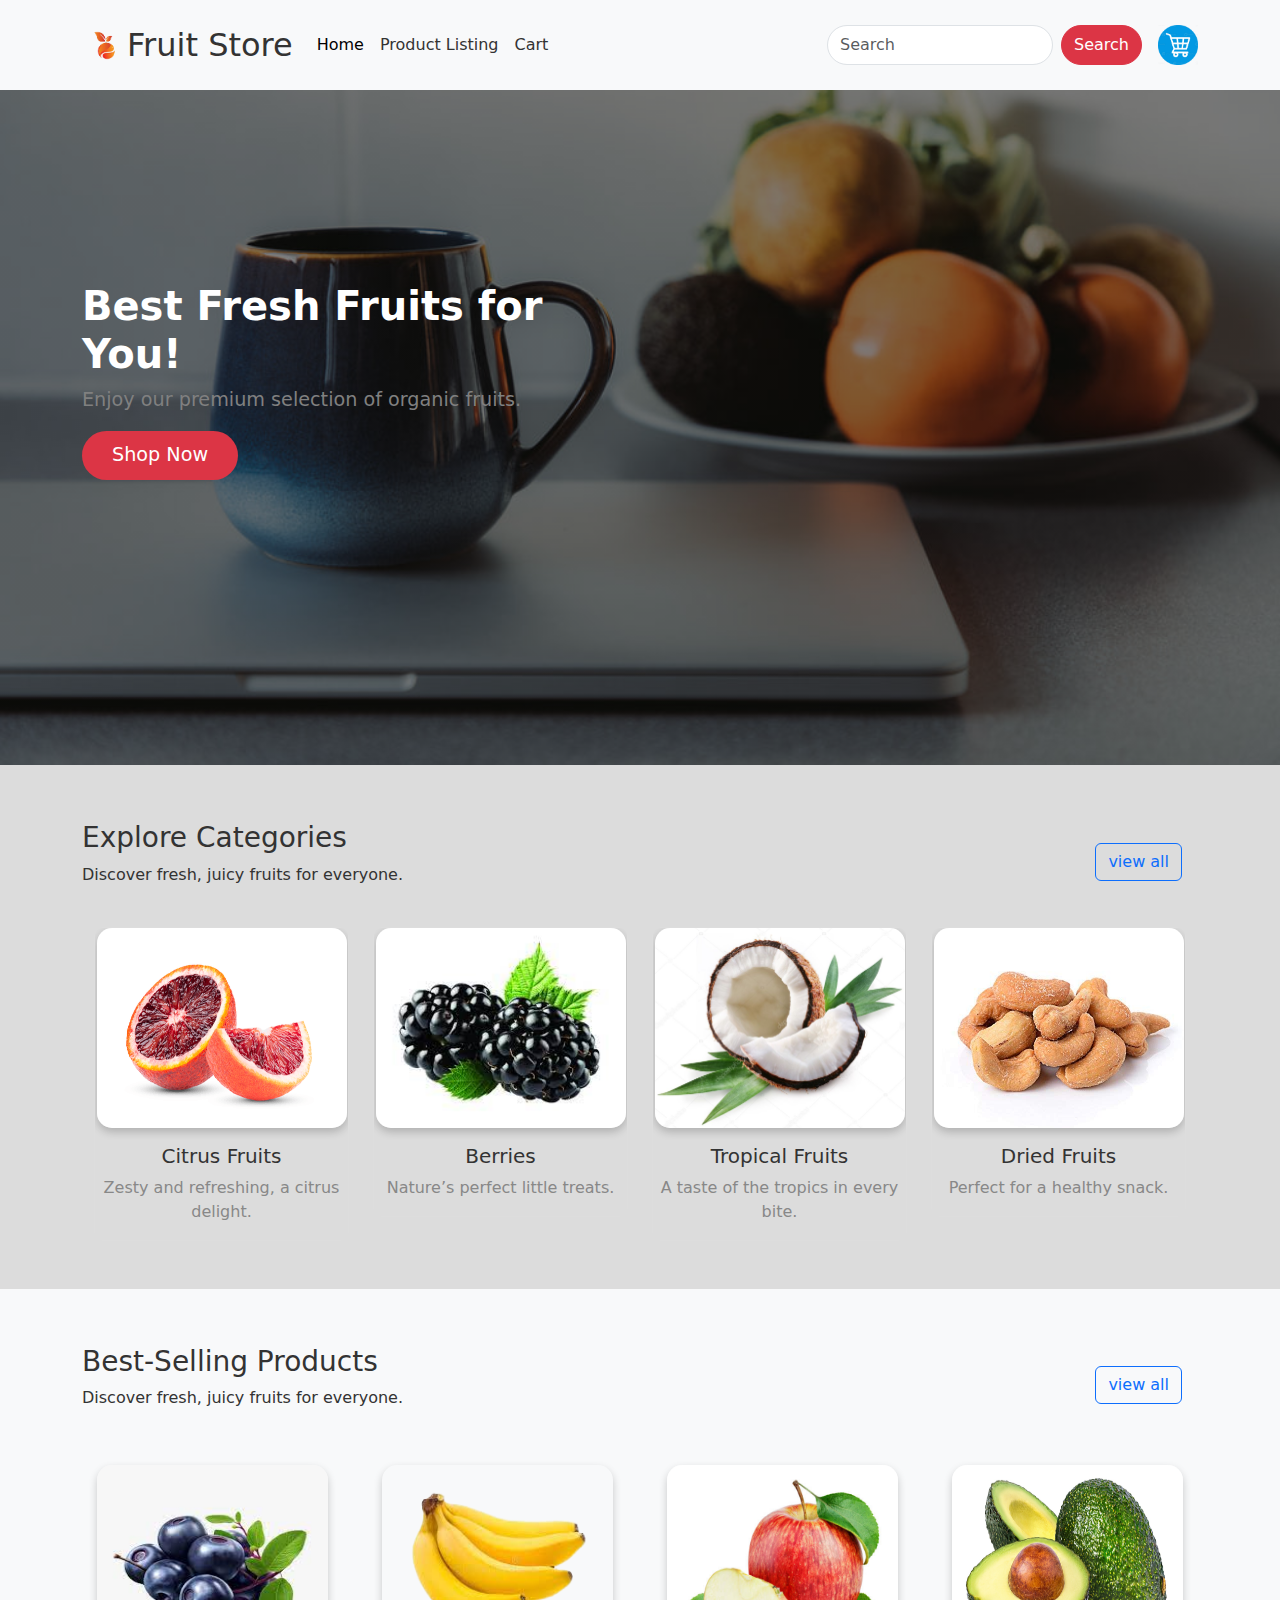
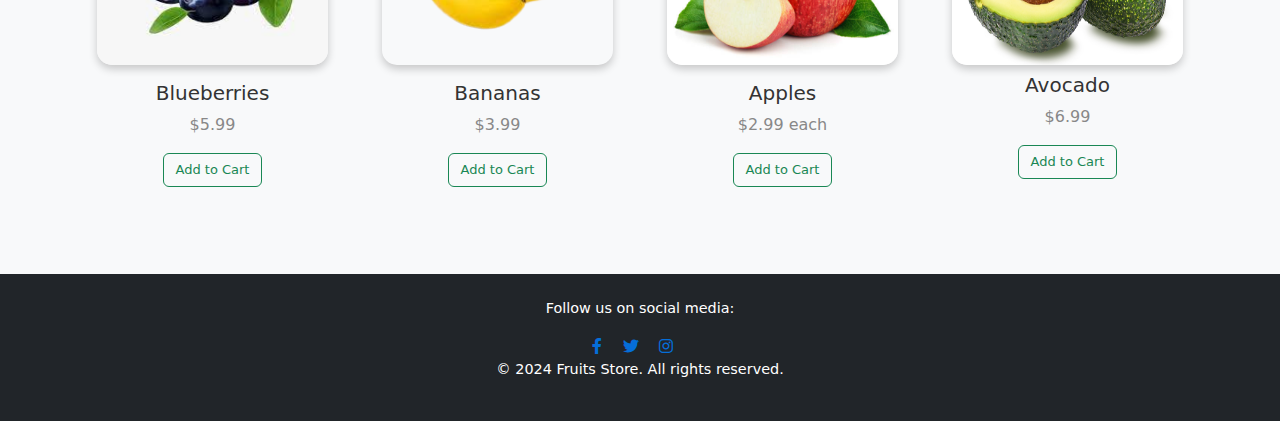
<file: index.html>
<!DOCTYPE html>
<html lang="en">
<head>
    <meta charset="UTF-8">
    <meta name="viewport" content="width=device-width, initial-scale=1.0">
    <title>Fresh Fruits Store</title>
    <link rel="icon" href="img/logo.png">
    <!-- Bootstrap CSS -->
    <link href="https://cdn.jsdelivr.net/npm/bootstrap@5.3.0/dist/css/bootstrap.min.css" rel="stylesheet">
    <!-- Custom CSS -->
    <link rel="stylesheet" href="https://cdnjs.cloudflare.com/ajax/libs/font-awesome/6.0.0-beta3/css/all.min.css">
    <link rel="stylesheet" href="style.css">
</head>
<body>

    <!-- Header with Navigation Bar -->
    <header class="navbar navbar-expand-lg navbar-light bg-light py-3">
        <div class="container">
            <img src="img/logo.png" alt="logo" class="mainlogo">
            <a class="navbar-brand" href="#">Fruit Store</a>
            <button class="navbar-toggler" type="button" data-bs-toggle="collapse" data-bs-target="#navbarNav" aria-controls="navbarNav" aria-expanded="false" aria-label="Toggle navigation">
                <span class="navbar-toggler-icon"></span>
            </button>
            <div class="collapse navbar-collapse justify-content-between" id="navbarNav">
                <ul class="navbar-nav">
                    <li class="nav-item"><a class="nav-link active" href="index.html">Home</a></li>
                    <li class="nav-item"><a class="nav-link" href="product-listing.html">Product Listing</a></li>
                    <!-- <li class="nav-item"><a class="nav-link" href="product-detail.html">Product Details</a></li> -->
                    <li class="nav-item"><a class="nav-link" href="cart.html">Cart</a></li>
                    <!-- <li class="nav-item"><a class="nav-link" href="#">Store</a></li>
                    <li class="nav-item"><a class="nav-link" href="#">Contact</a></li> -->
                </ul>
                <!-- Search Bar and Cart Icon -->
                <form class="d-flex">
                    <input class="form-control me-2" type="search" placeholder="Search" aria-label="Search">
                    <button class="btn btn-danger" type="submit">Search</button>
                    <a href="#" class="ms-3 cart-icon">
                        <img src="img/shopping-cart-icon-buying-concept-for-graphic-design-web-site-social-media-ui-mobile-app-png.png" alt="Cart" width="40">
                    </a>
                </form>
            </div>
        </div>
    </header>

    <!-- Hero Section -->
    <section class="hero-section text-center py-5">
        <div class="container main-container">
            <div class="row align-items-center">
                <div class="col-md-6 text-start main-container-content">
                    <h1>Best Fresh Fruits for You!</h1>
                    <p>Enjoy our premium selection of organic fruits.</p>
                    <a href="#" class="btn btn-danger btn-lg">Shop Now</a>
                </div>
                <div class="col-md-6 main-container-image">
                    <!-- <img src="img/fruits-banner.jpeg" alt="Promotional Organic Fruits" class="img-fluid"> -->
                </div>
            </div>
        </div>
    </section>

    <!-- Product Categories Section -->
    <section class="product-categories py-5">
        <div class="container">
            <div class="product-title mb-4 mt-2">
                <div>
                    <h3 class="text-start mb-2">Explore Categories</h3>
                    <p>Discover fresh, juicy fruits for everyone.</p>
                </div>
                <div class="text-center my-3">
                    <a class="button-link btn mx-3 btn-outline-primary" href="./product-listing.html">view all</a>
                </div>
                
            </div>
           
            <div class="container">
                <div class="row">
                    <div class="col-md-3">
                        <div class="category-box text-center">
                            <img src="img/citrus2.png" class="img-fluid category-image mb-3" alt="Citrus Fruits">
                            <h5>Citrus Fruits</h5>
                            <p>Zesty and refreshing, a citrus delight.</p>
                        </div>
                    </div>
                    <div class="col-md-3">
                        <div class="category-box text-center">
                            <img src="img/berry.jpeg" class="img-fluid category-image mb-3" alt="Berries">
                            <h5>Berries</h5>
                            <p>Nature’s perfect little treats.</p>
                        </div>
                    </div>
                    <div class="col-md-3">
                        <div class="category-box text-center">
                            <img src="img/coconut.jpg" class="img-fluid category-image mb-3" alt="Tropical Fruits">
                            <h5>Tropical Fruits</h5>
                            <p>A taste of the tropics in every bite.</p>
                        </div>
                    </div>
                    <div class="col-md-3">
                        <div class="category-box text-center">
                            <img src="img/Cashews.jpg" class="img-fluid category-image mb-3" alt="Dried Fruits">
                            <h5>Dried Fruits</h5>
                            <p>Perfect for a healthy snack.</p>
                        </div>
                    </div>
                </div>
            </div>
            
            
    </section>

    <!-- Best-Selling Products Section -->
    <section class="best-sellers py-5 bg-light">

        <div class="container">
            <!-- <h2 class="text-center mb-4">Best-Selling Products</h2> -->
            <div class="products-title mb-4 mt-2">
                <div>
                    <h3 class="text-start mb-2">Best-Selling Products</h3>
                    <p>Discover fresh, juicy fruits for everyone.</p>
                </div>
                <div class="text-center my-3">
                    <a class="button-link btn mx-3 btn-outline-primary" href="./product-listing.html">view all</a>
                </div>
                
            </div>
            <div class="row">
                <!-- Product 1-->
                <div class="col-md-3">
                    <div class="product-card text-center">
                        <img src="img/blueberry.jpeg" class="img-fluid mb-3 product-image" alt="Product 1">
                        <h5>Blueberries</h5>
                        <p>$5.99</p>
                        <a href="#" class="btn btn-outline-success btn-text">Add to Cart</a>
                    </div>
                </div>
                <!-- Product 2 -->
                <div class="col-md-3">
                    <div class="product-card text-center">
                        <img src="img/bananas.png" class="img-fluid mb-3 product-image" alt="Product 2">
                        <h5>Bananas</h5>
                        <p>$3.99</p>
                        <a href="#" class="btn btn-outline-success btn-text">Add to Cart</a>
                    </div>
                </div>
                <!-- Product 3 -->
                <div class="col-md-3">
                    <div class="product-card text-center">
                        <img src="img/apple.jpg" class="img-fluid mb-3 product-image" alt="Product 3">
                        <h5>Apples</h5>
                        <p>$2.99 each</p>
                        <a href="#" class="btn btn-outline-success btn-text">Add to Cart</a>
                    </div>
                </div>
                <!-- Product 4 -->
                <div class="col-md-3">
                    <div class="product-card text-center">
                        <img src="img/Avocado.jpg" class="img-fluid mb-2 product-image" alt="Product 4">
                        <h5>Avocado</h5>
                        <p>$6.99</p>
                        <a href="#" class="btn btn-outline-success btn-text">Add to Cart</a>
                    </div>
                </div>
            </div>
            <br>
            <!-- btn-click for more -->
            <!-- <div class="text-center my-3">
                <button class="btn btn-danger">Click For More</button>
            </div> -->
        </div>
    </section>

    <!-- Footer -->
    <footer class="bg-dark text-white text-center py-4">
        <div class="container">
            <p>Follow us on social media:</p>
            <a href="#"><i class="fab fa-facebook-f"></i></a>
            <a href="#"><i class="fab fa-twitter"></i></a>
            <a href="#"><i class="fab fa-instagram"></i></a>
            <p>© 2024  Fruits Store. All rights reserved.</p>
        </div>
    </footer>

    <!-- Bootstrap JS -->
    <script src="https://cdn.jsdelivr.net/npm/bootstrap@5.3.0/dist/js/bootstrap.bundle.min.js"></script>
    <script src="https://cdnjs.cloudflare.com/ajax/libs/jquery/3.6.0/jquery.min.js"></script>
    <script src="https://cdnjs.cloudflare.com/ajax/libs/popper.js/2.11.6/umd/popper.min.js"></script>
    <script src="https://cdnjs.cloudflare.com/ajax/libs/bootstrap/5.3.0/js/bootstrap.min.js"></script>
</body>
</html>
</file>
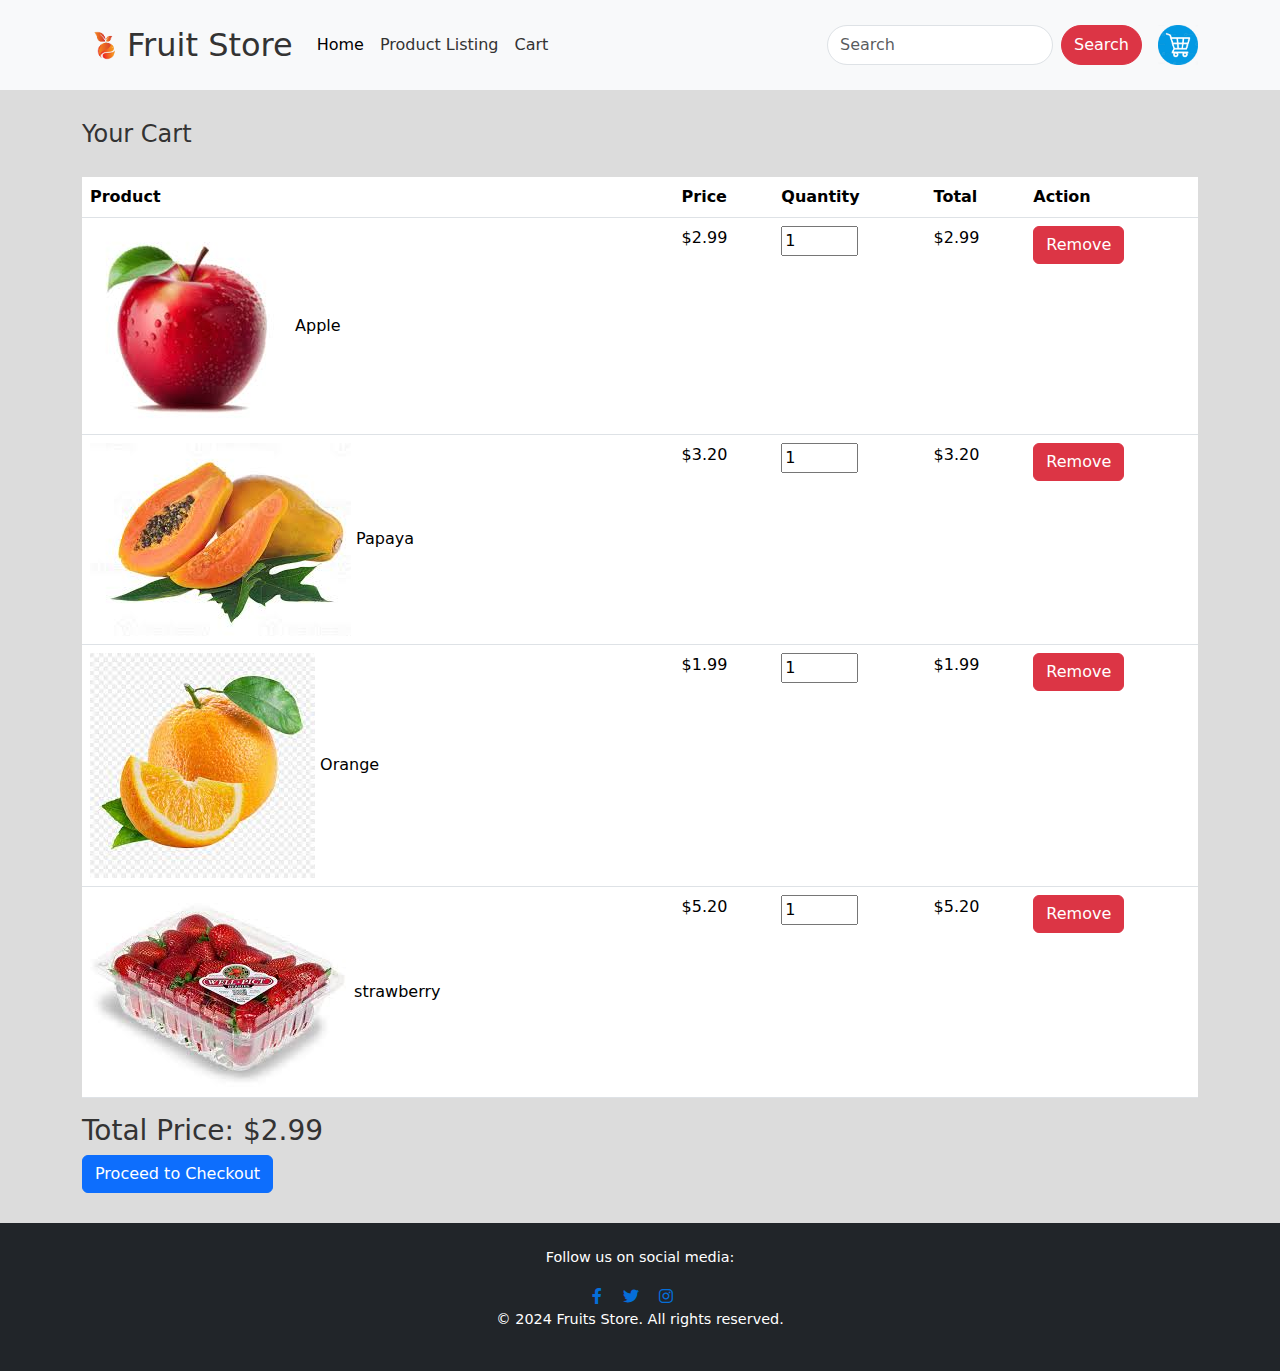
<file: cart.html>
<!DOCTYPE html>
<html lang="en">
<head>
    <meta charset="UTF-8">
    <meta name="viewport" content="width=device-width, initial-scale=1.0">
    <title>Fruit Store | Cart</title>
    <link rel="icon" href="img/logo.png">
    <link href="https://cdn.jsdelivr.net/npm/bootstrap@5.3.0/dist/css/bootstrap.min.css" rel="stylesheet">
    <!-- Custom CSS -->
    <link rel="stylesheet" href="https://cdnjs.cloudflare.com/ajax/libs/font-awesome/6.0.0-beta3/css/all.min.css">
    <link rel="stylesheet" href="style.css">
</head>
<body>

    <!-- Header with Navigation Bar -->
    <header class="navbar navbar-expand-lg navbar-light bg-light py-3">
        <div class="container">
            <img src="img/logo.png" alt="logo" class="mainlogo">
            <a class="navbar-brand" href="#">Fruit Store</a>
            <button class="navbar-toggler" type="button" data-bs-toggle="collapse" data-bs-target="#navbarNav" aria-controls="navbarNav" aria-expanded="false" aria-label="Toggle navigation">
                <span class="navbar-toggler-icon"></span>
            </button>
            <div class="collapse navbar-collapse justify-content-between" id="navbarNav">
                <ul class="navbar-nav">
                    <li class="nav-item"><a class="nav-link active" href="index.html">Home</a></li>
                    <li class="nav-item"><a class="nav-link" href="product-listing.html">Product Listing</a></li>
                    <li class="nav-item"><a class="nav-link" href="cart.html">Cart</a></li>
                </ul>
                <!-- Search Bar and Cart Icon -->
                <form class="d-flex">
                    <input class="form-control me-2" type="search" placeholder="Search" aria-label="Search">
                    <button class="btn btn-danger" type="submit">Search</button>
                    <a href="#" class="ms-3 cart-icon">
                        <img src="img/shopping-cart-icon-buying-concept-for-graphic-design-web-site-social-media-ui-mobile-app-png.png" alt="Cart" width="40">
                    </a>
                </form>
            </div>
        </div>
    </header>
    <!-- cart page -->
    <section class="cart-page">
        <div class="container">
            <h2 style="color: #333; font-size: 24px; padding-top: 30px; padding-bottom: 20px;">Your Cart</h2>

            <table class="table">
                <thead>
                    <tr>
                        <th>Product</th>
                        <th>Price</th>
                        <th>Quantity</th>
                        <th>Total</th>
                        <th>Action</th>
                    </tr>
                </thead>
                <tbody>
                    <!-- apple -->
                    <tr>
                        <td><img src="img/apple1.jpeg" alt="Apple"> Apple</td>
                        <td>$2.99</td>
                        <td><input type="number" value="1" min="1" max="10"></td>
                        <td>$2.99</td>
                        <td><button class="btn btn-danger">Remove</button></td>
                    </tr>
                    <!-- papaya -->
                    <tr>
                        <td><img src="img/papaya.jpeg" alt="Papaya"> Papaya </td>
                        <td>$3.20</td>
                        <td><input type="number" value="1" min="1" max="10"></td>
                        <td>$3.20</td>
                        <td><button class="btn btn-danger">Remove</button></td>
                    </tr>
                    <!-- orange -->
                    <tr>
                        <td><img src="img/orange.jpeg" alt="Orange"> Orange </td>
                        <td>$1.99</td>
                        <td><input type="number" value="1" min="1" max="10"></td>
                        <td>$1.99</td>
                        <td><button class="btn btn-danger">Remove</button></td>
                    </tr>
                    <!-- strawberry -->
                    <tr>
                        <td><img src="img/pack-strawberry.jpeg" alt="strawberry"> strawberry </td>
                        <td>$5.20</td>
                        <td><input type="number" value="1" min="1" max="10"></td>
                        <td>$5.20</td>
                        <td><button class="btn btn-danger">Remove</button></td>
                    </tr>

                </tbody>
            </table>
            <div class="cart-summary">
                <h3>Total Price: $2.99</h3>
                <button class="btn btn-primary">Proceed to Checkout</button>
            </div>
        </div>
    </section>


    <!-- footer -->
    <footer class="bg-dark text-white text-center py-4">
        <div class="container">
            <p>Follow us on social media:</p>
            <a href="#"><i class="fab fa-facebook-f"></i></a>
            <a href="#"><i class="fab fa-twitter"></i></a>
            <a href="#"><i class="fab fa-instagram"></i></a>
            <p>© 2024  Fruits Store. All rights reserved.</p>
        </div>
    </footer>   

    <!-- Bootstrap JS -->
    <script src="https://cdn.jsdelivr.net/npm/bootstrap@5.3.0/dist/js/bootstrap.bundle.min.js"></script>
    <script src="https://cdnjs.cloudflare.com/ajax/libs/jquery/3.6.0/jquery.min.js"></script>
    <script src="https://cdnjs.cloudflare.com/ajax/libs/popper.js/2.11.6/umd/popper.min.js"></script>
    <script src="https://cdnjs.cloudflare.com/ajax/libs/bootstrap/5.3.0/js/bootstrap.min.js"></script>

</body>
</html>
</file>
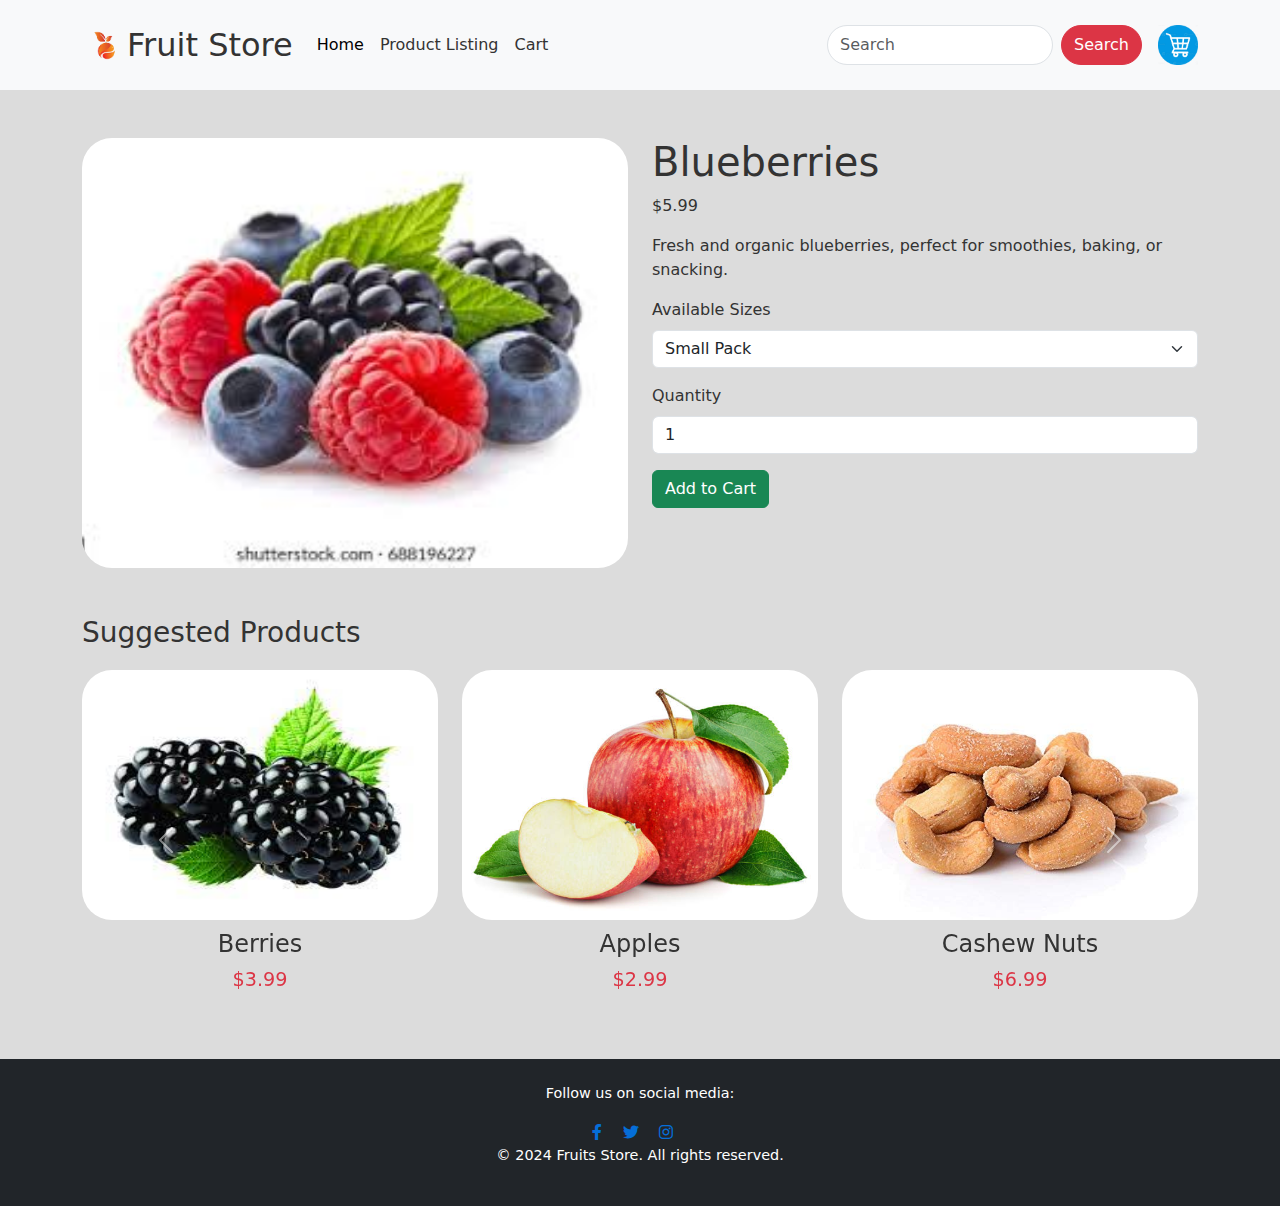
<file: product-detail.html>
<!DOCTYPE html>
<html lang="en">
<head>
    <meta charset="UTF-8">
    <meta name="viewport" content="width=device-width, initial-scale=1.0">
    <title>Fruit Store | Product Detail</title>
    <link rel="icon" href="img/logo.png">
    <!-- Bootstrap CSS -->
    <link href="https://cdn.jsdelivr.net/npm/bootstrap@5.3.0/dist/css/bootstrap.min.css" rel="stylesheet">
    <!-- Custom CSS -->
    <link rel="stylesheet" href="https://cdnjs.cloudflare.com/ajax/libs/font-awesome/6.0.0-beta3/css/all.min.css">
    <link rel="stylesheet" href="style.css">
</head>
<body>
    <!-- Header with Navigation Bar -->
    <header class="navbar navbar-expand-lg navbar-light bg-light py-3">
        <div class="container">
            <img src="img/logo.png" alt="logo" class="mainlogo">
            <a class="navbar-brand" href="#">Fruit Store</a>
            <button class="navbar-toggler" type="button" data-bs-toggle="collapse" data-bs-target="#navbarNav" aria-controls="navbarNav" aria-expanded="false" aria-label="Toggle navigation">
                <span class="navbar-toggler-icon"></span>
            </button>
            <div class="collapse navbar-collapse justify-content-between" id="navbarNav">
                <ul class="navbar-nav">
                    <li class="nav-item"><a class="nav-link active" href="index.html">Home</a></li>
                    <li class="nav-item"><a class="nav-link" href="product-listing.html">Product Listing</a></li>
                    <li class="nav-item"><a class="nav-link" href="cart.html">Cart</a></li>
                </ul>
                <!-- Search Bar and Cart Icon -->
                <form class="d-flex">
                    <input class="form-control me-2" type="search" placeholder="Search" aria-label="Search">
                    <button class="btn btn-danger" type="submit">Search</button>
                    <a href="#" class="ms-3 cart-icon">
                        <img src="img/shopping-cart-icon-buying-concept-for-graphic-design-web-site-social-media-ui-mobile-app-png.png" alt="Cart" width="40">
                    </a>
                </form>
            </div>
        </div>
    </header>

    <!-- Product Detail Section -->
    <section class="product-detail py-5">
        <div class="container">
            <div class="row">
                <!-- Product Image Carousel -->
                <div class="col-md-6">
                    <div id="productCarousel" class="carousel slide" data-bs-ride="carousel">
                        <div class="carousel-inner">
                            <div class="carousel-item active">
                                <img src="img/berries.jpeg" class="d-block product-detail-images h-50 w-100" alt="Product Image 1">
                            </div>
                            <div class="carousel-item">
                                <img src="img/berry.jpeg" class="d-block product-detail-images w-100" alt="Product Image 2">
                            </div>
                            <div class="carousel-item">
                                <img src="img/blueberries.jpeg" class="d-block product-detail-images w-100" alt="Product Image 3">
                            </div>
                        </div>
                        <button class="carousel-control-prev" type="button" data-bs-target="#productCarousel" data-bs-slide="prev">
                            <span class="carousel-control-prev-icon" aria-hidden="true"></span>
                            <span class="visually-hidden">Previous</span>
                        </button>
                        <button class="carousel-control-next" type="button" data-bs-target="#productCarousel" data-bs-slide="next">
                            <span class="carousel-control-next-icon" aria-hidden="true"></span>
                            <span class="visually-hidden">Next</span>
                        </button>
                    </div>
                </div>

                <!-- Product Description -->
                <div class="col-md-6">
                    <h1>Blueberries</h1>
                    <p class="price">$5.99</p>
                    <p>Fresh and organic blueberries, perfect for smoothies, baking, or snacking.</p>

                    <div class="mb-3">
                        <label for="sizeSelect" class="form-label">Available Sizes</label>
                        <select class="form-select" id="sizeSelect">
                            <option value="small">Small Pack</option>
                            <option value="medium">Medium Pack</option>
                            <option value="large">Large Pack</option>
                        </select>
                    </div>

                    <div class="mb-3">
                        <label for="quantity" class="form-label">Quantity</label>
                        <input type="number" id="quantity" class="form-control" value="1" min="1">
                    </div>

                    <a class="btn btn-success" href="cart.html" id="addToCartBtn">Add to Cart</a>
                </div>
            </div>

            <!-- Suggested Products Slider -->
            <div class="suggested-products mt-5">
                <h3>Suggested Products</h3>
                <div id="suggestedCarousel" class="carousel slide" data-bs-ride="carousel">
                    <div class="carousel-inner">
                        <div class="carousel-item active">
                            <div class="row">
                                <div class="col-md-4">
                                    <img src="img/berry.jpeg" class="img-fluid" alt="Bananas">
                                    <h4>Berries</h4>
                                    <p>$3.99</p>
                                </div>
                                <div class="col-md-4">
                                    <img src="img/apple.jpg" class="img-fluid" alt="Apples">
                                    <h4>Apples</h4>
                                    <p>$2.99</p>
                                </div>
                                <div class="col-md-4">
                                    <img src="img/Cashews.jpg" class="img-fluid" alt="Cashew Nuts">
                                    <h4>Cashew Nuts</h4>
                                    <p>$6.99</p>
                                </div>
                            </div>
                        </div>
                        <div class="carousel-item">
                            <div class="row">
                                <div class="col-md-4">
                                    <img src="img/orange.jpeg" class="img-fluid" alt="Oranges">
                                    <h4>Oranges</h4>
                                    <p>$4.99</p>
                                </div>
                                <div class="col-md-4">
                                    <img src="img/banana1.jpeg" class="img-fluid" alt="Bananas">
                                    <h4>Bananas</h4>
                                    <p>$7.99</p>
                                </div>
                                <div class="col-md-4">
                                    <img src="img/papaya.jpeg" class="img-fluid" alt="Bananas">
                                    <h4>Papaya</h4>
                                    <p>$7.99</p>
                                </div>
                            </div>
                        </div>
                    </div>
                    <button class="carousel-control-prev" type="button" data-bs-target="#suggestedCarousel" data-bs-slide="prev">
                        <span class="carousel-control-prev-icon" aria-hidden="true"></span>
                        <span class="visually-hidden">Previous</span>
                    </button>
                    <button class="carousel-control-next" type="button" data-bs-target="#suggestedCarousel" data-bs-slide="next">
                        <span class="carousel-control-next-icon" aria-hidden="true"></span>
                        <span class="visually-hidden">Next</span>
                    </button>
                </div>
            </div>
        </div>
    </section>

    <!-- Footer -->
    <footer class="bg-dark text-white text-center py-4">
        <div class="container">
            <p>Follow us on social media:</p>
            <a href="#"><i class="fab fa-facebook-f"></i></a>
            <a href="#"><i class="fab fa-twitter"></i></a>
            <a href="#"><i class="fab fa-instagram"></i></a>
            <p>© 2024 Fruits Store. All rights reserved.</p>
        </div>
    </footer>

     <!-- Bootstrap JS -->
     <script src="https://cdn.jsdelivr.net/npm/bootstrap@5.3.0/dist/js/bootstrap.bundle.min.js"></script>
     <script src="https://cdnjs.cloudflare.com/ajax/libs/jquery/3.6.0/jquery.min.js"></script>
     <script src="https://cdnjs.cloudflare.com/ajax/libs/popper.js/2.11.6/umd/popper.min.js"></script>
     <script src="https://cdnjs.cloudflare.com/ajax/libs/bootstrap/5.3.0/js/bootstrap.min.js"></script>
</body>
</html>
</file>
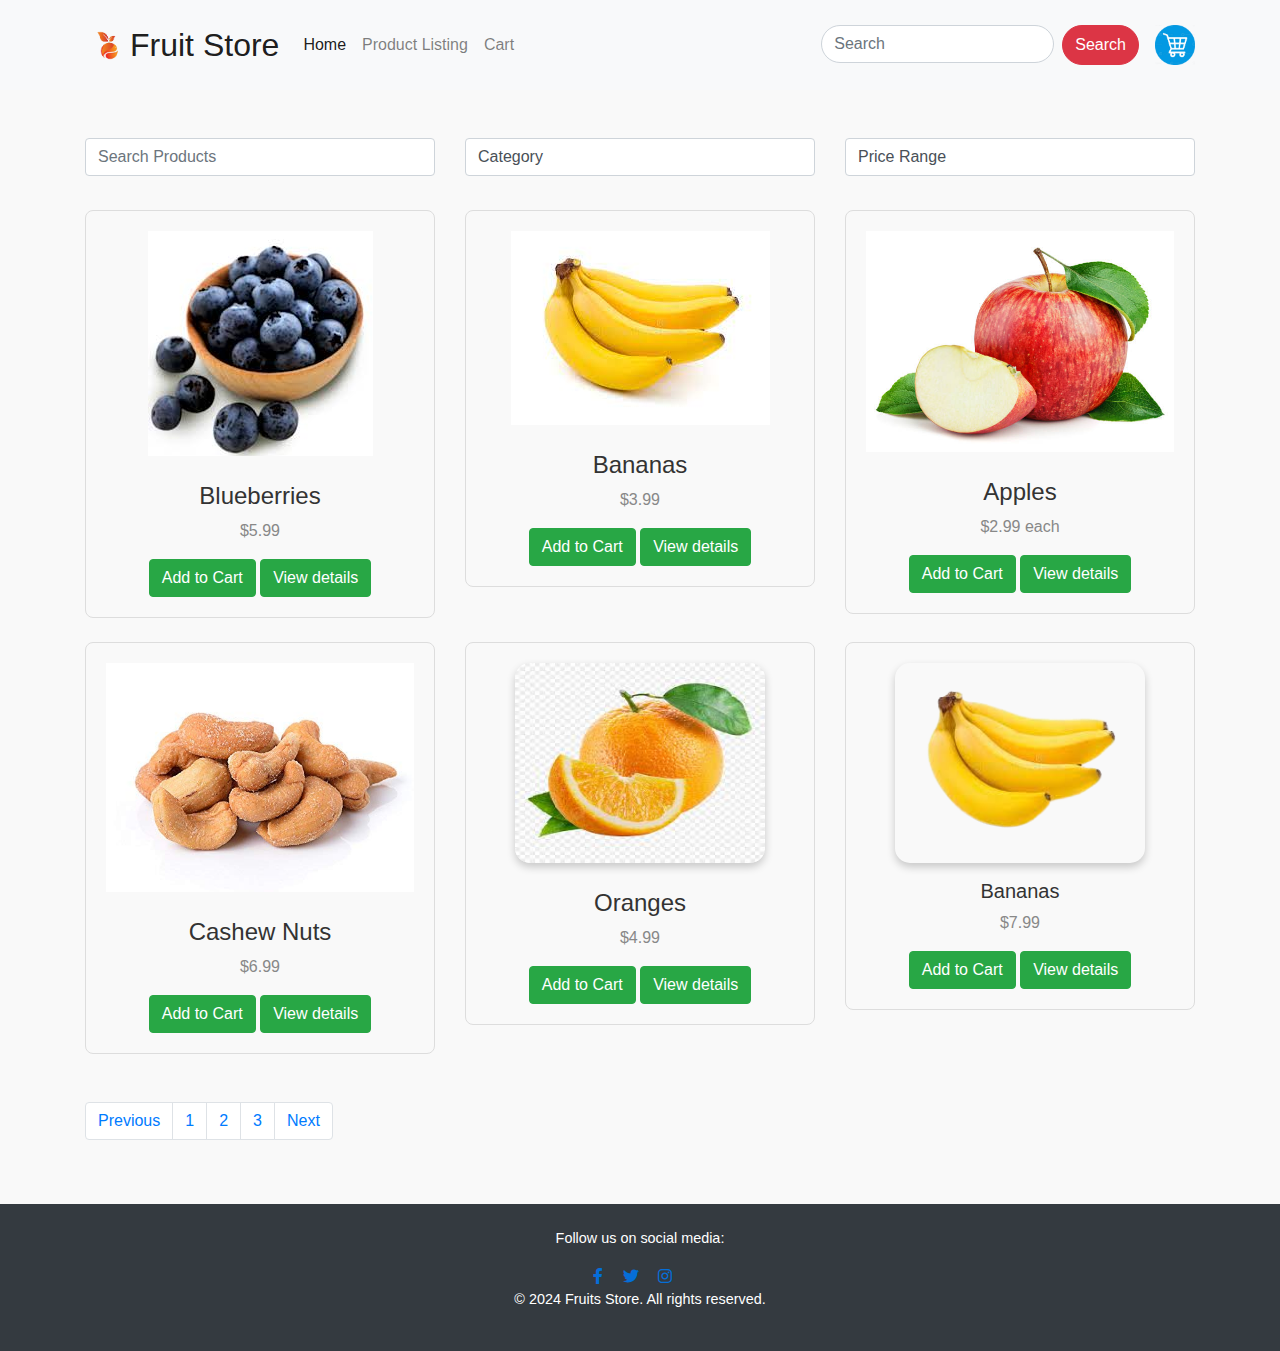
<file: product-listing.html>
<!DOCTYPE html>
<html lang="en">
<head>
    <meta charset="UTF-8">
    <meta name="viewport" content="width=device-width, initial-scale=1.0">
    <title>Fruit Store | Product Listing</title>
    <link rel="icon" href="img/logo.png">
    <link href="https://cdn.jsdelivr.net/npm/bootstrap@5.3.0/dist/css/bootstrap.min.css" rel="stylesheet">
    <link rel="stylesheet" href="https://maxcdn.bootstrapcdn.com/bootstrap/4.5.2/css/bootstrap.min.css">
    <!-- Custom CSS -->
    <link rel="stylesheet" href="https://cdnjs.cloudflare.com/ajax/libs/font-awesome/6.0.0-beta3/css/all.min.css">
    <link rel="stylesheet" href="style.css">
</head>
<body>
     <!-- Header with Navigation Bar -->
     <header class="navbar navbar-expand-lg navbar-light bg-light py-3">
        <div class="container">
            <img src="img/logo.png" alt="logo" class="mainlogo">
            <a class="navbar-brand" href="#">Fruit Store</a>
            <button class="navbar-toggler" type="button" data-bs-toggle="collapse" data-bs-target="#navbarNav" aria-controls="navbarNav" aria-expanded="false" aria-label="Toggle navigation">
                <span class="navbar-toggler-icon"></span>
            </button>
            <div class="collapse navbar-collapse justify-content-between" id="navbarNav">
                <ul class="navbar-nav">
                    <li class="nav-item"><a class="nav-link active" href="index.html">Home</a></li>
                    <li class="nav-item"><a class="nav-link" href="product-listing.html">Product Listing</a></li>
                    <!-- <li class="nav-item"><a class="nav-link" href="product-detail.html">Product Details</a></li> -->
                    <li class="nav-item"><a class="nav-link" href="cart.html">Cart</a></li>
                    <!-- <li class="nav-item"><a class="nav-link" href="#">Store</a></li>
                    <li class="nav-item"><a class="nav-link" href="#">Contact</a></li> -->
                </ul>
                <!-- Search Bar and Cart Icon -->
                <form class="d-flex">
                    <input class="form-control me-2" type="search" placeholder="Search" aria-label="Search">
                    <button class="btn btn-danger" type="submit">Search</button>
                    <a href="#" class="ms-3 cart-icon">
                        <img src="img/shopping-cart-icon-buying-concept-for-graphic-design-web-site-social-media-ui-mobile-app-png.png" alt="Cart" width="40">
                    </a>
                </form>
            </div>
        </div>
 </header>
 <!-- Product Listing Section -->
 <section class="product-listing py-5">
    <div class="container">
        <!-- Filter Options -->
        <div class="filters mb-4">
            <div class="row">
                <div class="col-md-4">
                    <input type="text" class="form-control" placeholder="Search Products">
                </div>
                <div class="col-md-4">
                    <select class="form-control">
                        <option value="">Category</option>
                        <option value="fruits">Fruits</option>
                        <option value="nuts">Nuts</option>
                    </select>
                </div>
                <div class="col-md-4">
                    <select class="form-control">
                        <option value="">Price Range</option>
                        <option value="0-10">$0 - $10</option>
                        <option value="10-20">$10 - $20</option>
                    </select>
                </div>
            </div>
        </div>
        
        <!-- Product Grid - Display 6 Products per Page -->
        <div class="row">
            <!-- Product Item 1 -->
            <div class="col-md-4 mb-4">
                <div class="product-card text-center">
                    <img src="img/blueberries.jpeg" class="img-fluid category-image mb-3" alt="Citrus Fruits">
                    <h4>Blueberries</h4>
                    <p>$5.99</p>
                    <div>
                        <a href="cart.html" class="btn btn-success">Add to Cart</a>
                        <a href="product-detail.html" class="btn btn-success">View details</a>
                    </div>
                </div>
            </div>
            <!-- Product Item 2 -->
            <div class="col-md-4 mb-4">
                <div class="product-card text-center">
                    <img src="img/banana1.jpeg" class="img-fluid category-image mb-3" alt="Berries">
                    <h4>Bananas</h4>
                    <p>$3.99</p>
                    <div>
                        <a href="cart.html" class="btn btn-success">Add to Cart</a>
                        <a href="product-detail.html" class="btn btn-success">View details</a>
                    </div>
                </div>
            </div>
            <!-- Product Item 3 -->
            <div class="col-md-4 mb-4">
                <div class="product-card text-center">
                    <img src="img/apple.jpg" class="img-fluid category-image mb-3" alt="Tropical Fruits">
                    <h4>Apples</h4>
                    <p>$2.99 each</p>
                    <div>
                        <a href="cart.html" class="btn btn-success">Add to Cart</a>
                        <a href="product-detail.html" class="btn btn-success">View details</a>
                    </div>
                </div>
            </div>
            <!-- Product Item 4 -->
            <div class="col-md-4 mb-4">
                <div class="product-card text-center">
                    <img src="img/Cashews.jpg" class="img-fluid category-image mb-3" alt="Dried Fruits">
                    <h4>Cashew Nuts</h4>
                    <p>$6.99</p>
                    <div>
                        <a href="cart.html" class="btn btn-success">Add to Cart</a>
                        <a href="product-detail.html" class="btn btn-success">View details</a>
                    </div>
                </div>
            </div>
            <!-- Product Item 5 -->
            <div class="col-md-4 mb-4">
                <div class="product-card text-center">
                    <img src="img/orange.jpeg" class="img-fluid mb-3 product-image" alt="Product 1">
                    <h4>Oranges</h4>
                    <p>$4.99</p>
                    <div>
                        <a href="cart.html" class="btn btn-success">Add to Cart</a>
                        <a href="product-detail.html" class="btn btn-success">View details</a>
                    </div>
                </div>
            </div>
            <!-- Product Item 6 -->
            <div class="col-md-4 mb-4">
                <div class="product-card text-center">
                    <img src="img/bananas.png" class="img-fluid mb-3 product-image" alt="Product 2">
                        <h5>Bananas</h5>
                    <p>$7.99</p>
                    <div>
                        <a href="cart.html" class="btn btn-success">Add to Cart</a>
                        <a href="product-detail.html" class="btn btn-success">View details</a>
                    </div>
                </div>
            </div>
        </div>

        <!-- Pagination -->
        <div class="pagination mt-4">
            <nav>
                <ul class="pagination justify-content-center">
                    <li class="page-item"><a class="page-link" href="#">Previous</a></li>
                    <li class="page-item"><a class="page-link" href="#">1</a></li>
                    <li class="page-item"><a class="page-link" href="#">2</a></li>
                    <li class="page-item"><a class="page-link" href="#">3</a></li>
                    <li class="page-item"><a class="page-link" href="#">Next</a></li>
                </ul>
            </nav>
        </div>
    </div>
</section>


    <!-- footer -->
    <footer class="bg-dark text-white text-center py-4">
        <div class="container">
            <p>Follow us on social media:</p>
            <a href="#"><i class="fab fa-facebook-f"></i></a>
            <a href="#"><i class="fab fa-twitter"></i></a>
            <a href="#"><i class="fab fa-instagram"></i></a>
            <p>© 2024  Fruits Store. All rights reserved.</p>
        </div>
    </footer>   

    <!-- Bootstrap JS -->
    <script src="https://cdn.jsdelivr.net/npm/bootstrap@5.3.0/dist/js/bootstrap.bundle.min.js"></script>
    <script src="https://cdnjs.cloudflare.com/ajax/libs/jquery/3.6.0/jquery.min.js"></script>
    <script src="https://cdnjs.cloudflare.com/ajax/libs/popper.js/2.11.6/umd/popper.min.js"></script>
    <script src="https://cdnjs.cloudflare.com/ajax/libs/bootstrap/5.3.0/js/bootstrap.min.js"></script>

</body>
</html>
</file>
<file: style.css>
body {
  color: #333;
  background-color: #056ed8;
}

header {
  background-color: #056ed8;
}
header .mainlogo {
  width: 45px;
  height: 45px;
  border-radius: 50%;
}
header .navbar-brand {
  font-size: 2rem;
  color: #333;
}
header .nav-link {
  color: #333;
  font-size: 1rem;
}
header .nav-link:hover {
  color: #dc3545;
}
header form .form-control {
  border-radius: 50px;
}
header form .btn {
  border-radius: 50px;
}

.hero-section {
  background-image: linear-gradient(rgba(0, 0, 0, 0.5), rgba(0, 0, 0, 0.5)), url(../img/backfour.jpg);
  background-image: linear-gradient(rgba(0, 0, 0, 0.5), rgba(0, 0, 0, 0.5)), url("https://chengorehema.github.io/FruitStore/img/backfour.jpg");
  background-size: cover; /* Ensures the image covers the entire section */
  background-position: center; /* Centers the image */
  background-repeat: no-repeat; /* Ensures the image doesn't repeat */
  position: relative; /* Allows for the overlay to be positioned */
  height: 75vh;
}
.hero-section h1 {
  font-size: 2.5rem;
  font-weight: bold;
  margin-top: 16vh;
  color: white;
}
.hero-section p {
  font-size: 1.2rem;
  color: gray;
}
.hero-section .btn {
  background-color: #dc3545;
  border: none;
  padding: 10px 30px;
  border-radius: 50px;
  font-size: 1.2rem;
}
.hero-section .btn:hover {
  background-color: #e4606d;
}
.hero-section img {
  max-width: 100%;
  border-radius: 10px;
}

.product-categories {
  background-color: gainsboro;
}
.product-categories .product-title {
  align-items: center;
  display: flex;
  justify-content: space-between;
}
.product-categories .category-box {
  text-align: center;
  border: 1px solid #ddd;
  border-radius: 8px;
  overflow: hidden;
  position: relative;
}
.product-categories .category-box .category-image {
  width: 100%;
  height: auto;
  max-width: 250px;
  height: 200px;
  border-radius: 15px;
  box-shadow: 0 4px 8px rgba(0, 0, 0, 0.2);
}
.product-categories .category-box:hover .category-hover {
  opacity: 1;
}
.product-categories .category-box .category-hover {
  position: absolute;
  top: 0;
  left: 0;
  width: 100%;
  height: 100%;
  background: rgba(0, 0, 0, 0.5);
  display: flex;
  align-items: center;
  justify-content: center;
  opacity: 0;
  transition: opacity 0.3s ease-in-out;
}
.product-categories .category-box h4 {
  margin-top: 10px;
}
.product-categories .category-box p {
  color: #888;
}
.product-categories .category-box .button-link {
  text-decoration: none;
  color: inherit;
}
.product-categories .category-box .button-link:hover {
  text-decoration: none;
}

.best-sellers {
  background-color: rgb(211, 206, 206);
}
.best-sellers .products-title {
  align-items: center;
  display: flex;
  justify-content: space-between;
}
.best-sellers .product-card {
  text-align: center;
  overflow: hidden;
  position: relative;
  padding: 15px;
}
.best-sellers .product-card .product-image {
  width: 100%;
  height: auto;
  max-width: 250px; /* Ensures uniform width */
  height: 200px; /* Ensures uniform height */
  border-radius: 15px;
  box-shadow: 0 4px 8px rgba(0, 0, 0, 0.2);
}
.best-sellers .product-card .btn-text {
  font-size: 13px;
}
.best-sellers .product-card:hover .product-hover {
  opacity: 1;
}
.best-sellers .product-card .product-hover {
  position: absolute;
  top: 0;
  left: 0;
  width: 100%;
  height: 100%;
  background: rgba(0, 0, 0, 0.5);
  display: flex;
  align-items: center;
  justify-content: center;
  opacity: 0;
  transition: opacity 0.3s ease-in-out;
}
.best-sellers .product-card h4 {
  margin-top: 10px;
}
.best-sellers .product-card p {
  color: #888;
}
.best-sellers .product-card .button-link {
  text-decoration: none;
  color: inherit;
}
.best-sellers .product-card .button-link:hover {
  text-decoration: none;
}

.product-listing {
  background-color: #f9f9f9;
}
.product-listing .filters .form-control {
  margin-bottom: 10px;
}
.product-listing .product-card {
  border: 1px solid #ddd;
  border-radius: 8px;
  padding: 20px;
  transition: transform 0.3s ease;
}
.product-listing .product-card .product-image {
  width: 100%;
  height: auto;
  max-width: 250px;
  height: 200px;
  border-radius: 15px;
  box-shadow: 0 4px 8px rgba(0, 0, 0, 0.2);
  transition: transform 0.3s ease;
}
.product-listing .product-card:hover {
  transform: translateY(-10px);
}
.product-listing .product-card:hover .product-image {
  transform: scale(1.1);
}
.product-listing .pagination .page-link {
  color: #dc3545;
}
.product-listing .pagination .page-link:hover {
  color: #056ed8;
}

.cart-page {
  background-color: gainsboro;
}
.cart-page .cart-summary {
  padding-bottom: 30px;
}

.product-detail {
  background-color: gainsboro;
}
.product-detail img {
  width: 100% !important;
  height: 430px !important;
  border-radius: 30px !important;
}

.suggested-products h3 {
  margin-bottom: 20px;
}
.suggested-products img {
  height: 250px !important;
  width: 100% !important;
  border-radius: 20px;
}
.suggested-products .product-detail-images {
  width: 100% !important;
  height: 60% !important;
}
.suggested-products .carousel-item .col-md-4 {
  text-align: center;
}
.suggested-products .carousel-item .col-md-4 h4 {
  margin-top: 10px;
}
.suggested-products .carousel-item .col-md-4 p {
  font-size: 1.2rem;
  color: #dc3545;
}

footer {
  background-color: #333;
  padding: 20px;
}
footer p {
  color: white;
  font-size: 0.9rem;
}
footer a {
  color: #056ed8;
  margin-right: 10px;
}
footer a:hover {
  color: #fae3e5;
}
footer a i {
  margin-right: 5px;
}

.product-listing .filter-group {
  border: 1px solid #ddd;
  padding: 20px;
  border-radius: 8px;
  margin-bottom: 20px;
}
.product-listing .filter-group h4 {
  margin-top: 0;
  margin-bottom: 10px;
}
.product-listing .product-card {
  text-align: center;
  border: 1px solid #ddd;
  border-radius: 8px;
  overflow: hidden;
  position: relative;
}
.product-listing .product-card:hover .product-hover {
  opacity: 1;
}
.product-listing .product-card .product-image {
  position: relative;
}
.product-listing .product-card .product-image img {
  width: 100%;
  height: auto;
  display: block;
}
.product-listing .product-card .product-image .product-hover {
  position: absolute;
  top: 0;
  left: 0;
  width: 100%;
  height: 100%;
  background: rgba(0, 0, 0, 0.5);
  display: flex;
  align-items: center;
  justify-content: center;
  opacity: 0;
  transition: opacity 0.3s ease-in-out;
}
.product-listing .product-card h4 {
  margin-top: 10px;
}
.product-listing .product-card p {
  color: #888;
}

.pagination .page-item .page-link {
  color: #007bff;
}
.pagination .page-item .page-link:hover {
  background-color: #e9ecef;
}
.pagination .page-item.active .page-link {
  background-color: #007bff;
  border-color: #007bff;
  color: white;
}/*# sourceMappingURL=style.css.map */
</file>
